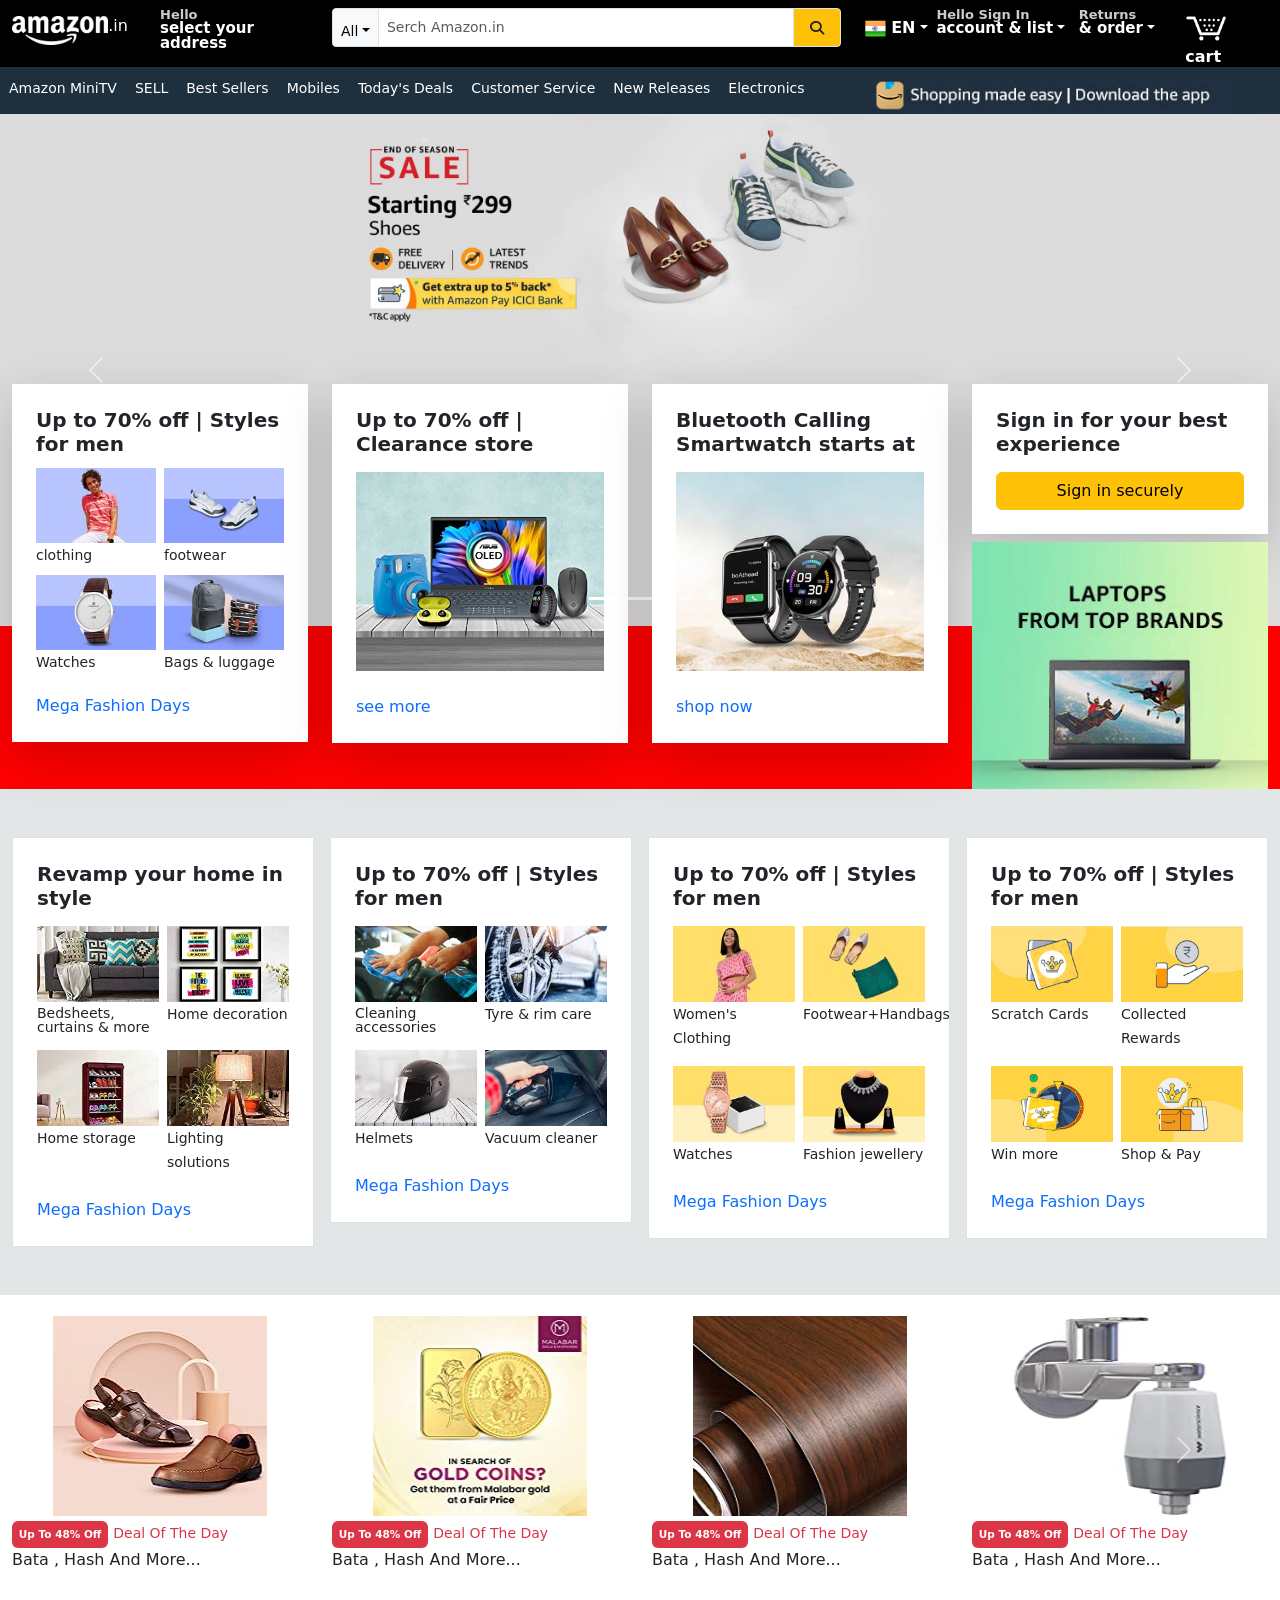
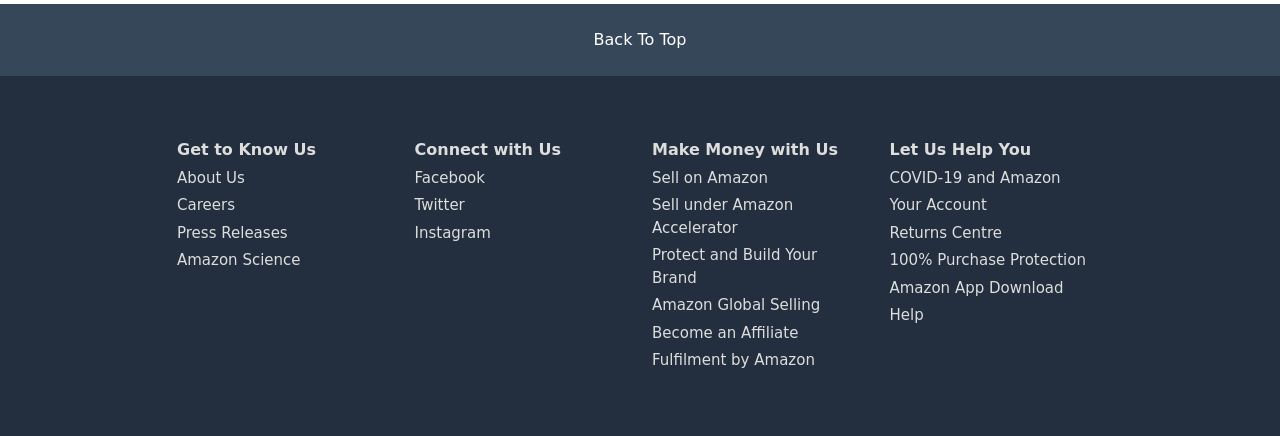
<file: index.html>
<!doctype html>
<html lang="en">

<head>
    <meta charset="utf-8">
    <meta name="viewport" content="width=device-width, initial-scale=1">
    <title>Bootstrap demo</title>
    <link href="https://cdn.jsdelivr.net/npm/bootstrap@5.3.0/dist/css/bootstrap.min.css" rel="stylesheet"
        integrity="sha384-9ndCyUaIbzAi2FUVXJi0CjmCapSmO7SnpJef0486qhLnuZ2cdeRhO02iuK6FUUVM" crossorigin="anonymous">
    <link rel="stylesheet" href="assets/style/style.css">

    <link rel="stylesheet" href="https://cdnjs.cloudflare.com/ajax/libs/font-awesome/6.4.0/css/all.min.css"
        integrity="sha512-iecdLmaskl7CVkqkXNQ/ZH/XLlvWZOJyj7Yy7tcenmpD1ypASozpmT/E0iPtmFIB46ZmdtAc9eNBvH0H/ZpiBw=="
        crossorigin="anonymous" referrerpolicy="no-referrer" />
</head>

<body>
    <!-- navbar start here lg screen -->
    <section class="d-none d-sm-none d-md-none d-lg-block">
        <div class="container-fluid header_box pt-2">
            <div class="row">
                <div class="col-3  ">
                    <div class="row g-0">
                        <div class="col-6 text-white "><img class="mt-2" src="./assets/image/logo1.png" height="auto"
                                width="65%" alt="">.in</div>
                        <div class="col-6 text-white nav_text lh-1">
                            <small>hello</small>
                            <p>select your address</p>
                        </div>
                    </div>
                </div>
                <div class="col-5  ">
                    <div class="row">
                        <div class="col-12    ">
                            <div class="input-group  input-group-sm  ">
                                <div class="input-group-text ">
                                    <div class="dropdown">
                                        <button class="dropdown-toggle  mt-2" data-bs-toggle="dropdown">All</button>
                                        <ul class="dropdown-menu">
                                            <li class="dropdown-item"><a href="" class="dropdown-link">t</a></li>
                                            <li class="dropdown-item"><a href="" class="dropdown-link">t</a></li>
                                            <li class="dropdown-item"><a href="" class="dropdown-link">t</a></li>
                                        </ul>
                                    </div>
                                </div>
                                <input type="text" class="form-control " placeholder="Serch Amazon.in">
                                <div class="input-group-text bg-warning px-3"><i
                                        class="fa-solid fa-magnifying-glass"></i>
                                </div>
                            </div>
                        </div>
                    </div>
                </div>
                <div class="col-4   ">
                    <div class="row ">
                        <div class="col-2">
                            <div class="dropdown">
                                <button class="dropdown-toggle text-white fw-bold mt-2" data-bs-toggle="dropdown"><img
                                        src="./assets/image/ind_flag.png" height="auto" width="43%" alt=""> EN</button>
                                <ul class="dropdown-menu">
                                    <li class="dropdown-item"><a href="" class="dropdown-link">t</a></li>
                                    <li class="dropdown-item"><a href="" class="dropdown-link">t</a></li>
                                    <li class="dropdown-item"><a href="" class="dropdown-link">t</a></li>
                                </ul>
                            </div>
                        </div>
                        <div class="col-4">
                            <div class="nav_text  text-white lh-1">
                                <small>hello sign in</small>
                                <p class="dropdown-toggle">account & list</p>
                            </div>
                        </div>
                        <div class="col-3 nav_text  text-white lh-1">
                            <small>returns</small>
                            <p class="dropdown-toggle">& order</p>
                        </div>
                        <div class="col-3 nav_text  text-white lh-1">
                            <div class="fw-bold"><img src="./assets/image/shopping-cart.png" height="auto" width="50%"
                                    class="wh" alt=""> cart</div>
                        </div>
                    </div>
                </div>
            </div>
        </div>
    </section>
    <!-- navbar end here -->

    <!-- 2nd navbar -->
    <ul class="nav   hover_nav" style="background-color: #1e2f3e;">
        <li class="nav-item"><a href="" class="nav-link text-white text-capitalize">amazon miniTV</a></li>
        <li class="nav-item"><a href="" class="nav-link text-white text-capitalize">SELL</a></li>
        <li class="nav-item"><a href="" class="nav-link text-white text-capitalize">best sellers</a></li>
        <li class="nav-item"><a href="" class="nav-link text-white text-capitalize">mobiles</a></li>
        <li class="nav-item"><a href="" class="nav-link text-white text-capitalize">today's deals</a></li>
        <li class="nav-item"><a href="" class="nav-link text-white text-capitalize">customer service</a></li>
        <li class="nav-item"><a href="" class="nav-link text-white text-capitalize">new releases</a></li>
        <li class="nav-item"><a href="" class="nav-link text-white text-capitalize">electronics</a></li>
        <li class="nav-item ms-auto  "><a href="" class="nav-link text-white text-capitalize"><img
                    src=" assets/image/down.jpg" height="auto" width="90%" alt=""></a></li>
    </ul>



    <!-- carousel start here -->
    <section class="position-relative  pos1">
        <div id="carouselExampleIndicators" class="carousel slide" data-bs-ride="false">
            <div class="carousel-indicators">
                <button type="button" data-bs-target="#carouselExampleIndicators" data-bs-slide-to="0" class="active"
                    aria-current="true" aria-label="Slide 1"></button>
                <button type="button" data-bs-target="#carouselExampleIndicators" data-bs-slide-to="1"
                    aria-label="Slide 2"></button>
                <button type="button" data-bs-target="#carouselExampleIndicators" data-bs-slide-to="2"
                    aria-label="Slide 3"></button>
            </div>
            <div class="carousel-inner">
                <div class="carousel-item active" data-bs-interval="100">
                    <img src="assets/image/b1.jpg" class="d-block w-100" alt="...">
                </div>
                <div class="carousel-item" data-bs-interval="10 ">
                    <img src="assets/image/b2.jpg" class="d-block w-100" alt="...">
                </div>
                <div class="carousel-item" data-bs-interval="100 ">
                    <img src="assets/image/b2.jpg" class="d-block w-100" alt="...">
                </div>
            </div>
            <button class="carousel-control-prev" type="button" data-bs-target="#carouselExampleIndicators"
                data-bs-slide="prev">
                <span class="carousel-control-prev-icon" aria-hidden="true"></span>
                <span class="visually-hidden">Previous</span>
            </button>
            <button class="carousel-control-next" type="button" data-bs-target="#carouselExampleIndicators"
                data-bs-slide="next">
                <span class="carousel-control-next-icon" aria-hidden="true"></span>
                <span class="visually-hidden">Next</span>
            </button>
        </div>

        <!-- 4 cards with position start here -->
        <div class="container-fluid position-absolute pos2 ">
            <div class="row ">
                <div class="col-12 col-md-6 col-lg-3">
                    <div class="content_card bg-white shadow-lg p-4 ">
                        <h3 class="h5 fw-bold mb-3">Up to 70% off | Styles for men</h3>
                        <div class="row g-2">
                            <div class="col-6 my-1">
                                <img src="assets/image/1.jpg" height="auto" width="100%" alt="">
                                <small>clothing</small>
                            </div>
                            <div class="col-6 my-1">
                                <img src="assets/image/2.jpg" height="auto" width="100%" alt="">
                                <small>footwear</small>
                            </div>
                            <div class="col-6 my-1">
                                <img src="assets/image/3.jpg" height="auto" width="100%" alt="">
                                <small> Watches</small>
                            </div>
                            <div class="col-6 my-1">
                                <img src="assets/image/4.jpg" height="auto" width="100%" alt="">
                                <small> Bags & luggage</small>
                            </div>
                        </div>
                        <a href="" class="text-decoration-none mt-3 d-block">Mega Fashion Days</a>
                    </div>
                </div>
                <div class="col-12 col-md-6 col-lg-3">
                    <div class="content_card bg-white shadow-lg p-4 ">
                        <h3 class="h5 fw-bold mb-3">Up to 70% off | Clearance store</h3>
                        <img src="assets/image/lep.jpg" height="auto" width="100%" alt="">
                        <a href="" class="text-decoration-none mt-4 d-block">see more</a>

                    </div>
                </div>
                <div class="col-12 col-md-6 col-lg-3">
                    <div class="content_card bg-white shadow-lg p-4 ">
                        <h3 class="h5 fw-bold mb-3">Bluetooth Calling Smartwatch starts at</h3>
                        <img src="assets/image/blurt.jpg" height="auto" width="100%" alt="">
                        <a href="" class="text-decoration-none mt-4 d-block">shop now</a>

                    </div>
                </div>
                <div class="col-12 col-md-6 col-lg-3  ">
                    <div class="content_card bg-white shadow-lg p-4">
                        <h3 class="h5 fw-bold mb-3">Sign in for your best experience</h3>
                        <a href="" class="btn btn-warning w-100">Sign in securely</a>
                    </div>
                    <div class="content_card mt-2">
                        <img src="assets/image/Laptops-Sept2019._CB436595915_.jpg" height="auto" width="100%" alt="">
                    </div>
                </div>
            </div>
        </div>
    </section>


    <section>
        <div class="container-fluid      my-5">
            <div class="row g-3">
                <div class="col-12 col-md-6 col-lg-3">
                    <div class="content_card bg-white  p-4 border">
                        <h3 class="h5 fw-bold mb-3">Revamp your home in style</h3>
                        <div class="row g-2">
                            <div class="col-6 my-2 ">
                                <img src="assets/image/r1.jpg" height="auto" width="100%" alt="">
                                <small class="lh-1 d-block mt-1">Bedsheets, curtains & more
                                </small>
                            </div>
                            <div class="col-6 my-2">
                                <img src="assets/image/r2.jpg" height="auto" width="100%" alt="">
                                <small>

                                    Home decoration</small>
                            </div>
                            <div class="col-6 my-2">
                                <img src="assets/image/r3.jpg" height="auto" width="100%" alt="">
                                <small> Home storage</small>
                            </div>
                            <div class="col-6 my-2">
                                <img src="assets/image/r4.jpg" height="auto" width="100%" alt="">
                                <small>
                                    Lighting solutions</small>
                            </div>
                        </div>
                        <a href="" class="text-decoration-none mt-3 d-block">Mega Fashion Days</a>
                    </div>
                </div>
                <div class="col-12 col-md-6 col-lg-3">
                    <div class="content_card bg-white   p-4 border">
                        <h3 class="h5 fw-bold mb-3">Up to 70% off | Styles for men</h3>
                        <div class="row g-2">
                            <div class="col-6 my-2">
                                <img src="assets/image/r5.jpg" height="auto" width="100%" alt="">
                                <small class="lh-1 d-block mt-1">Cleaning accessories</small>
                            </div>
                            <div class="col-6 my-2">
                                <img src="assets/image/r6.jpg" height="auto" width="100%" alt="">
                                <small>
                                    Tyre & rim care</small>
                            </div>
                            <div class="col-6 my-2">
                                <img src="assets/image/r7.jpg" height="auto" width="100%" alt="">
                                <small> Helmets</small>
                            </div>
                            <div class="col-6 my-2">
                                <img src="assets/image/r8.jpg" height="auto" width="100%" alt="">
                                <small>
                                    Vacuum cleaner</small>
                            </div>
                        </div>
                        <a href="" class="text-decoration-none mt-3 d-block">Mega Fashion Days</a>
                    </div>
                </div>
                <div class="col-12 col-md-6 col-lg-3">
                    <div class="content_card bg-white   p-4 border">
                        <h3 class="h5 fw-bold mb-3">Up to 70% off | Styles for men</h3>
                        <div class="row g-2">
                            <div class="col-6 my-2">
                                <img src="assets/image/r9.jpg" height="auto" width="100%" alt="">
                                <small>Women's Clothing</small>
                            </div>
                            <div class="col-6 my-2">
                                <img src="assets/image/r10.jpg" height="auto" width="100%" alt="">
                                <small class="lh-1">
                                    Footwear+Handbags</small>
                            </div>
                            <div class="col-6 my-2">
                                <img src="assets/image/r11.jpg" height="auto" width="100%" alt="">
                                <small> Watches</small>
                            </div>
                            <div class="col-6 my-2">
                                <img src="assets/image/r12.jpg" height="auto" width="100%" alt="">
                                <small>
                                    Fashion jewellery</small>
                            </div>
                        </div>
                        <a href="" class="text-decoration-none mt-3 d-block">Mega Fashion Days</a>
                    </div>
                </div>
                <div class="col-12 col-md-6 col-lg-3">
                    <div class="content_card bg-white   p-4 border">
                        <h3 class="h5 fw-bold mb-3">Up to 70% off | Styles for men</h3>
                        <div class="row g-2">
                            <div class="col-6 my-2">
                                <img src="assets/image/icon1.jpg" height="auto" width="100%" alt="">
                                <small>Scratch Cards</small>
                            </div>
                            <div class="col-6 my-2">
                                <img src="assets/image/icon2.jpg" height="auto" width="100%" alt="">
                                <small>
                                    Collected Rewards</small>
                            </div>
                            <div class="col-6 my-2">
                                <img src="assets/image/icon3.jpg" height="auto" width="100%" alt="">
                                <small> Win more</small>
                            </div>
                            <div class="col-6 my-2">
                                <img src="assets/image/icon4.jpg" height="auto" width="100%" alt="">
                                <small>
                                    Shop & Pay</small>
                            </div>
                        </div>
                        <a href="" class="text-decoration-none mt-3 d-block">Mega Fashion Days</a>
                    </div>
                </div>
            </div>
        </div>
    </section>



    <section>
        <div id="carouselExampleControls" class="carousel slide" data-bs-ride="false">
            <div class="carousel-inner">
                <div class="carousel-item active">
                    <div class="container-fluid">
                        <div class="row text-capitalize bg-white py-3">
                            <div class=" col-3">
                                <div class="car_box">
                                    <img src="./assets/image/c1.jpg" height="200px" width="75%" alt="">
                                </div>
                                <small class=""><a href=""
                                        class="badge bg-danger text-white  py-2 text-decoration-none">up to 48%
                                        off</a></small>
                                <small class="text-danger text-capitalize">deal of the day</small>

                                <p>bata , hash and more...</p>
                            </div>
                            <div class="col-3  ">
                                <div class="car_box">
                                    <img src="./assets/image/c2.jpg" height="200px" width="75%" alt="">
                                </div>
                                <small class=""><a href=""
                                        class="badge bg-danger text-white  py-2 text-decoration-none">up to 48%
                                        off</a></small>
                                <small class="text-danger text-capitalize">deal of the day</small>
                                <p>bata , hash and more...</p>
                            </div>
                            <div class="col-3  ">
                                <div class="car_box">
                                    <img src="./assets/image/c3.jpg" height="200px" width="75%" alt="">
                                </div>
                                <small class=""><a href=""
                                        class="badge bg-danger text-white  py-2 text-decoration-none">up to 48%
                                        off</a></small>
                                <small class="text-danger text-capitalize">deal of the day</small>
                                <p>bata , hash and more...</p>
                            </div>
                            <div class="col-3">
                                <div class="car_box">
                                    <img src="./assets/image/c5.jpg" height="200px" width="75%" alt="">
                                </div>
                                <small class=""><a href=""
                                        class="badge bg-danger text-white  py-2 text-decoration-none">up to 48%
                                        off</a></small>
                                <small class="text-danger text-capitalize">deal of the day</small>
                                <p>bata , hash and more...</p>
                            </div>


                        </div>
                    </div>
                </div>
                <div class="carousel-item">
                    <div class="container-fluid">
                        <div class="row text-capitalize bg-white py-3">
                            <div class="col-3">
                                <div class="car_box">
                                    <img src="./assets/image/c1.jpg" height="200px" width="75%" alt="">
                                </div>
                                <small class=""><a href=""
                                        class="badge bg-danger text-white  py-2 text-decoration-none">up to 48%
                                        off</a></small>
                                <small class="text-danger text-capitalize">deal of the day</small>

                                <p>bata , hash and more...</p>
                            </div>
                            <div class="col-3">
                                <div class="car_box">
                                    <img src="./assets/image/c2.jpg" height="200px" width="75%" alt="">
                                </div>
                                <small class=""><a href=""
                                        class="badge bg-danger text-white  py-2 text-decoration-none">up to 48%
                                        off</a></small>
                                <small class="text-danger text-capitalize">deal of the day</small>
                                <p>bata , hash and more...</p>
                            </div>
                            <div class="col-3">
                                <div class="car_box">
                                    <img src="./assets/image/c3.jpg" height="200px" width="75%" alt="">
                                </div>
                                <small class=""><a href=""
                                        class="badge bg-danger text-white  py-2 text-decoration-none">up to 48%
                                        off</a></small>
                                <small class="text-danger text-capitalize">deal of the day</small>
                                <p>bata , hash and more...</p>
                            </div>
                            <div class="col-3">
                                <div class="car_box">
                                    <img src="./assets/image/c5.jpg" height="200px" width="75%" alt="">
                                </div>
                                <small class=""><a href=""
                                        class="badge bg-danger text-white  py-2 text-decoration-none">up to 48%
                                        off</a></small>
                                <small class="text-danger text-capitalize">deal of the day</small>
                                <p>bata , hash and more...</p>
                            </div>


                        </div>
                    </div>
                </div>
                <div class="carousel-item">
                    <div class="container-fluid">
                        <div class="row text-capitalize bg-white py-3">
                            <div class="col-3">
                                <div class="car_box">
                                    <img src="./assets/image/c1.jpg" height="200px" width="75%" alt="">
                                </div>
                                <small class=""><a href=""
                                        class="badge bg-danger text-white  py-2 text-decoration-none">up to 48%
                                        off</a></small>
                                <small class="text-danger text-capitalize">deal of the day</small>

                                <p>bata , hash and more...</p>
                            </div>
                            <div class="col-3">
                                <div class="car_box">
                                    <img src="./assets/image/c2.jpg" height="200px" width="75%" alt="">
                                </div>
                                <small class=""><a href=""
                                        class="badge bg-danger text-white  py-2 text-decoration-none">up to 48%
                                        off</a></small>
                                <small class="text-danger text-capitalize">deal of the day</small>
                                <p>bata , hash and more...</p>
                            </div>
                            <div class="col-3">
                                <div class="car_box">
                                    <img src="./assets/image/c3.jpg" height="200px" width="75%" alt="">
                                </div>
                                <small class=""><a href=""
                                        class="badge bg-danger text-white  py-2 text-decoration-none">up to 48%
                                        off</a></small>
                                <small class="text-danger text-capitalize">deal of the day</small>
                                <p>bata , hash and more...</p>
                            </div>
                            <div class="col-3">
                                <div class="car_box">
                                    <img src="./assets/image/c5.jpg" height="200px" width="75%" alt="">
                                </div>
                                <small class=""><a href=""
                                        class="badge bg-danger text-white  py-2 text-decoration-none">up to 48%
                                        off</a></small>
                                <small class="text-danger text-capitalize">deal of the day</small>
                                <p>bata , hash and more...</p>
                            </div>


                        </div>
                    </div>
                </div>
            </div>
            <button class="carousel-control-prev" type="button" data-bs-target="#carouselExampleControls"
                data-bs-slide="prev">
                <span class="carousel-control-prev-icon" aria-hidden="true"></span>
                <span class="visually-hidden">Previous</span>
            </button>
            <button class="carousel-control-next" type="button" data-bs-target="#carouselExampleControls"
                data-bs-slide="next">
                <span class="carousel-control-next-icon" aria-hidden="true"></span>
                <span class="visually-hidden">Next</span>
            </button>
        </div>
    </section>

    <div class="but_top text-center py-4" style="background-color: #37475a; color: white;">
        Back To Top
    </div>
    <footer class="py-5" style="background-color: #232f3e;">
        <div class="container">
            <div class="row justify-content-center">
                <div class="col-10 col-md-12 col-lg-10">
                    <div class="row ">
                        <div class="col-12 col-md-3 col-lg-3 mt-3">
                            <h4 class="fw-bold h6">Get to Know Us</h4>
                            <ul class="list-unstyled list">
                                <li><a href="">About Us</a></li>
                                <li><a href="">Careers</a></li>
                                <li><a href="">Press Releases</a></li>
                                <li><a href="">Amazon Science</a></li>
                            </ul>
                        </div>
                        <div class="col-12 col-md-3 col-lg-3 mt-3">
                            <h4 class="fw-bold h6"> Connect with Us</h4>
                            <ul class="list-unstyled list">
                                <li><a href="">Facebook</a></li>
                                <li><a href="">Twitter</a></li>
                                <li><a href="">Instagram</a></li>
                            </ul>
                        </div>
                        <div class="col-12 col-md-3 col-lg-3 mt-3">
                            <h4 class="fw-bold h6">Make Money with Us</h4>
                            <ul class="list-unstyled list">
                                <li><a href="">Sell on Amazon</a></li>
                                <li><a href="">Sell under Amazon Accelerator</a></li>
                                <li><a href="">Protect and Build Your Brand</a></li>
                                <li><a href="">Amazon Global Selling</a></li>
                                <li><a href="">Become an Affiliate</a></li>
                                <li><a href="">Fulfilment by Amazon</a></li>
                            </ul>
                        </div>
                        <div class="col-12 col-md-3 col-lg-3 mt-3">
                            <h4 class="fw-bold h6">Let Us Help You</h4>
                            <ul class="list-unstyled list">
                                <li><a href="">COVID-19 and Amazon</a></li>
                                <li><a href="">Your Account</a></li>
                                <li><a href="">Returns Centre</a></li>
                                <li><a href="">100% Purchase Protection</a></li>
                                <li><a href="">Amazon App Download</a></li>
                                <li><a href="">Help</a></li>
                            </ul>
                        </div>
                    </div>
                </div>
            </div>
        </div>

    </footer>

    
    <script src="https://cdn.jsdelivr.net/npm/bootstrap@5.3.0/dist/js/bootstrap.bundle.min.js"
        integrity="sha384-geWF76RCwLtnZ8qwWowPQNguL3RmwHVBC9FhGdlKrxdiJJigb/j/68SIy3Te4Bkz"
        crossorigin="anonymous"></script>
</body>

</html>
</file>
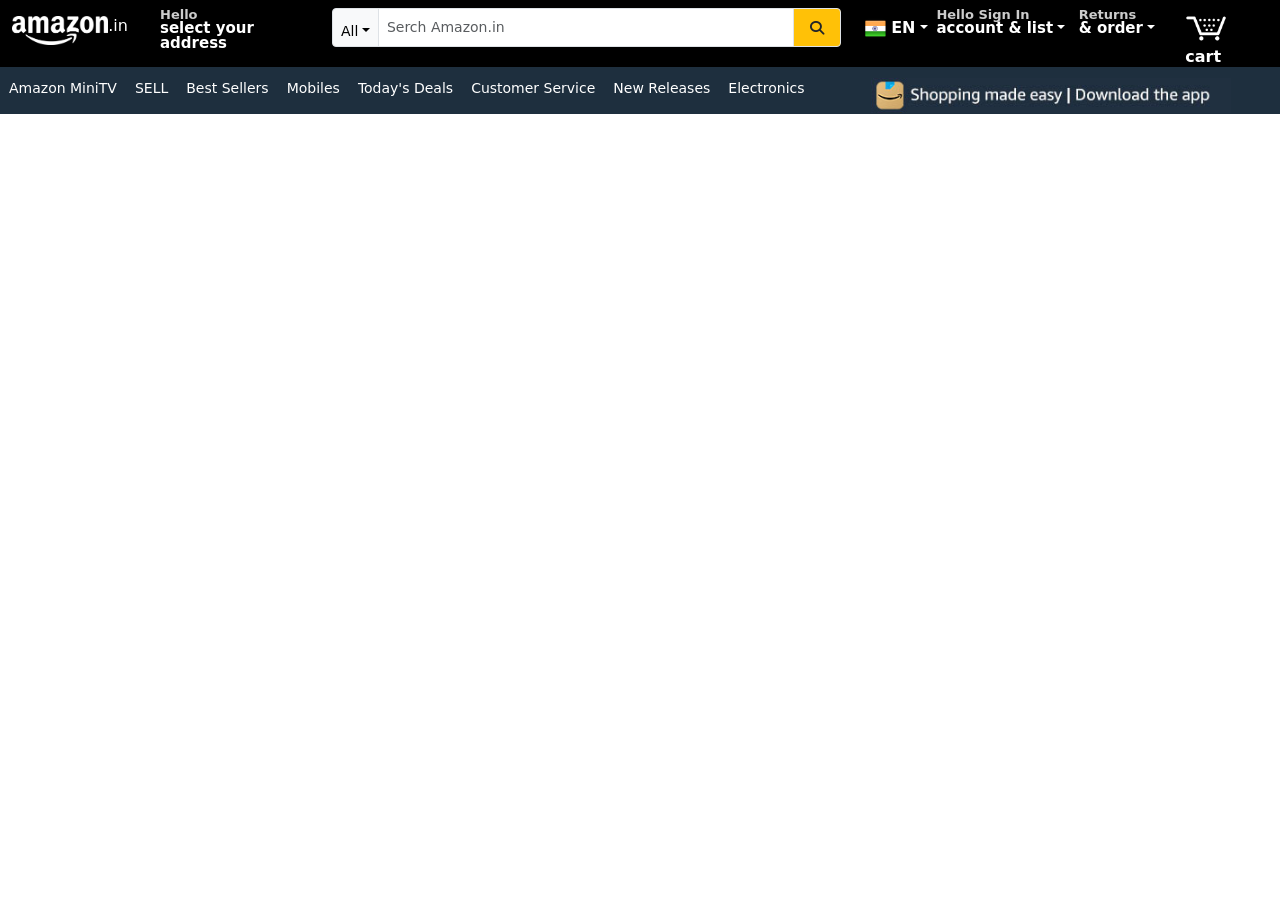
<file: amazon web/index.html>
<!doctype html>
<html lang="en">

<head>
    <meta charset="utf-8">
    <meta name="viewport" content="width=device-width, initial-scale=1">
    <title>Bootstrap demo</title>
    <link href="https://cdn.jsdelivr.net/npm/bootstrap@5.3.0/dist/css/bootstrap.min.css" rel="stylesheet"
        integrity="sha384-9ndCyUaIbzAi2FUVXJi0CjmCapSmO7SnpJef0486qhLnuZ2cdeRhO02iuK6FUUVM" crossorigin="anonymous">
    <link rel="stylesheet" href="assets/style/style.css">

    <link rel="stylesheet" href="https://cdnjs.cloudflare.com/ajax/libs/font-awesome/6.4.0/css/all.min.css"
        integrity="sha512-iecdLmaskl7CVkqkXNQ/ZH/XLlvWZOJyj7Yy7tcenmpD1ypASozpmT/E0iPtmFIB46ZmdtAc9eNBvH0H/ZpiBw=="
        crossorigin="anonymous" referrerpolicy="no-referrer" />
</head>

<body>
    <!-- navbar start here lg screen -->
    <section class="d-none d-sm-none d-md-none d-lg-block">
        <div class="container-fluid header_box pt-2">
            <div class="row">
                <div class="col-3  ">
                    <div class="row g-0">
                        <div class="col-6 text-white "><img class="mt-2" src="./assets/image/logo1.png" height="auto"
                                width="65%" alt="">.in</div>
                        <div class="col-6 text-white nav_text lh-1">
                            <small>hello</small>
                            <p>select your address</p>
                        </div>
                    </div>
                </div>
                <div class="col-5  ">
                    <div class="row">
                        <div class="col-12    ">
                            <div class="input-group  input-group-sm  " >
                                <div class="input-group-text ">
                                    <div class="dropdown">
                                        <button class="dropdown-toggle  mt-2" data-bs-toggle="dropdown">All</button>
                                        <ul class="dropdown-menu">
                                            <li class="dropdown-item"><a href="" class="dropdown-link">t</a></li>
                                            <li class="dropdown-item"><a href="" class="dropdown-link">t</a></li>
                                            <li class="dropdown-item"><a href="" class="dropdown-link">t</a></li>
                                        </ul>
                                    </div>
                                </div>
                                <input type="text" class="form-control " placeholder="Serch Amazon.in">
                                <div class="input-group-text bg-warning px-3"><i
                                        class="fa-solid fa-magnifying-glass"></i>
                                </div>
                            </div>
                        </div>
                    </div>
                </div>
                <div class="col-4   ">
                    <div class="row ">
                        <div class="col-2">
                            <div class="dropdown">
                                <button class="dropdown-toggle text-white fw-bold mt-2" data-bs-toggle="dropdown"><img
                                        src="./assets/image/ind_flag.png" height="auto" width="43%" alt=""> EN</button>
                                <ul class="dropdown-menu">
                                    <li class="dropdown-item"><a href="" class="dropdown-link">t</a></li>
                                    <li class="dropdown-item"><a href="" class="dropdown-link">t</a></li>
                                    <li class="dropdown-item"><a href="" class="dropdown-link">t</a></li>
                                </ul>
                            </div>
                        </div>
                        <div class="col-4">
                            <div class="nav_text  text-white lh-1">
                                <small>hello sign in</small>
                                <p class="dropdown-toggle">account & list</p>
                            </div>
                        </div>
                        <div class="col-3 nav_text  text-white lh-1">
                            <small>returns</small>
                            <p class="dropdown-toggle">& order</p>
                        </div>
                        <div class="col-3 nav_text  text-white lh-1">
                            <div class="fw-bold"><img src="./assets/image/shopping-cart.png" height="auto" width="50%"
                                    class="wh" alt=""> cart</div>
                        </div>
                    </div>
                </div>
            </div>
        </div>
    </section>
    <!-- navbar end here -->

    <!-- 2nd navbar -->
    <ul class="nav   hover_nav" style="background-color: #1e2f3e;">
        <li class="nav-item"><a href="" class="nav-link text-white text-capitalize">amazon miniTV</a></li>
        <li class="nav-item"><a href="" class="nav-link text-white text-capitalize">SELL</a></li>
        <li class="nav-item"><a href="" class="nav-link text-white text-capitalize">best sellers</a></li>
        <li class="nav-item"><a href="" class="nav-link text-white text-capitalize">mobiles</a></li>
        <li class="nav-item"><a href="" class="nav-link text-white text-capitalize">today's deals</a></li>
        <li class="nav-item"><a href="" class="nav-link text-white text-capitalize">customer service</a></li>
        <li class="nav-item"><a href="" class="nav-link text-white text-capitalize">new releases</a></li>
        <li class="nav-item"><a href="" class="nav-link text-white text-capitalize">electronics</a></li>
        <li class="nav-item ms-auto  "><a href="" class="nav-link text-white text-capitalize"><img src=" assets/image/down.jpg" height="auto" width="90%" alt=""></a></li>
    </ul>



    <script src="https://cdn.jsdelivr.net/npm/bootstrap@5.3.0/dist/js/bootstrap.bundle.min.js"
        integrity="sha384-geWF76RCwLtnZ8qwWowPQNguL3RmwHVBC9FhGdlKrxdiJJigb/j/68SIy3Te4Bkz"
        crossorigin="anonymous"></script>
</body>

</html>
</file>
<file: assets/style/style.css>
* {
    padding: 0px;
    margin: 0px;
}

body {
    background-color: #e3e6e6;
}

.header_box small {
    font-size: 13px;
    display: block;
    color: #ccc;
    font-weight: 600;
    text-transform: capitalize;
}

.nav_text p {
    font-size: 15px;
    font-weight: 600;
}

.nav a {
    /* font-weight: 600; */
}

.header_box {
    background-color: black;
}

.dropdown button {
    border: none;
    background-color: transparent;
}

.wh {
    filter: invert(1);
}

.hover_nav li {
    border: 1px solid transparent;
}

.hover_nav li:hover {
    border: 1px solid white;
    transition: 0.4s;
}

.hover_nav a {
    font-size: 14px;
    padding: 10px 8px 0px 8px;
}


.car_box {
    padding: 5px;
    text-align: center;
}

.list a,
footer {
    color: #DDD;
    font-size: 15px;

    text-decoration: none;
}

.list li:hover a {
    text-decoration: underline;
}

.list li {
    margin-top: 5px;
}


@media screen and (max-width:992px) {

    .pos1,
    .pos2 {
        position: static !important;

    }

    .car_box img {
        height: auto;
        width: 100%;
    }
}

@media screen and (min-width:993px) {
    .pos1 {
        position: relative;
        height: 75vh;
 background-color: red;

    }

    .pos2 {

        bottom: 0%;
    }
}
@media screen and (max-width:1200px) {
    .pos1 {
        position: relative;
        height: 75vh;
        background-color: yellow;
    }

    .pos2 {

        bottom: 0%;
    }
}
</file>
<file: amazon web/assets/style/style.css>
*{
    padding: 0px;
    margin: 0px;
}
small{
    font-size: 13px ;
    display: block;
    color: #ccc;
    font-weight: 600;
    text-transform: capitalize;
}
.nav_text p{
    font-size: 15px;
    font-weight: 600;
}
.nav a{
    /* font-weight: 600; */
}
.header_box{
    background-color: black;
}
.dropdown button{
    border: none;
    background-color: transparent;
}
.wh{
    filter: invert(1);
}
.hover_nav li{
    border: 1px solid transparent;
}
.hover_nav li:hover{
    border: 1px solid white;
    transition: 0.4s;
}
.hover_nav a{
    font-size: 14px;
    padding: 10px 8px 0px 8px  ;
}
</file>
